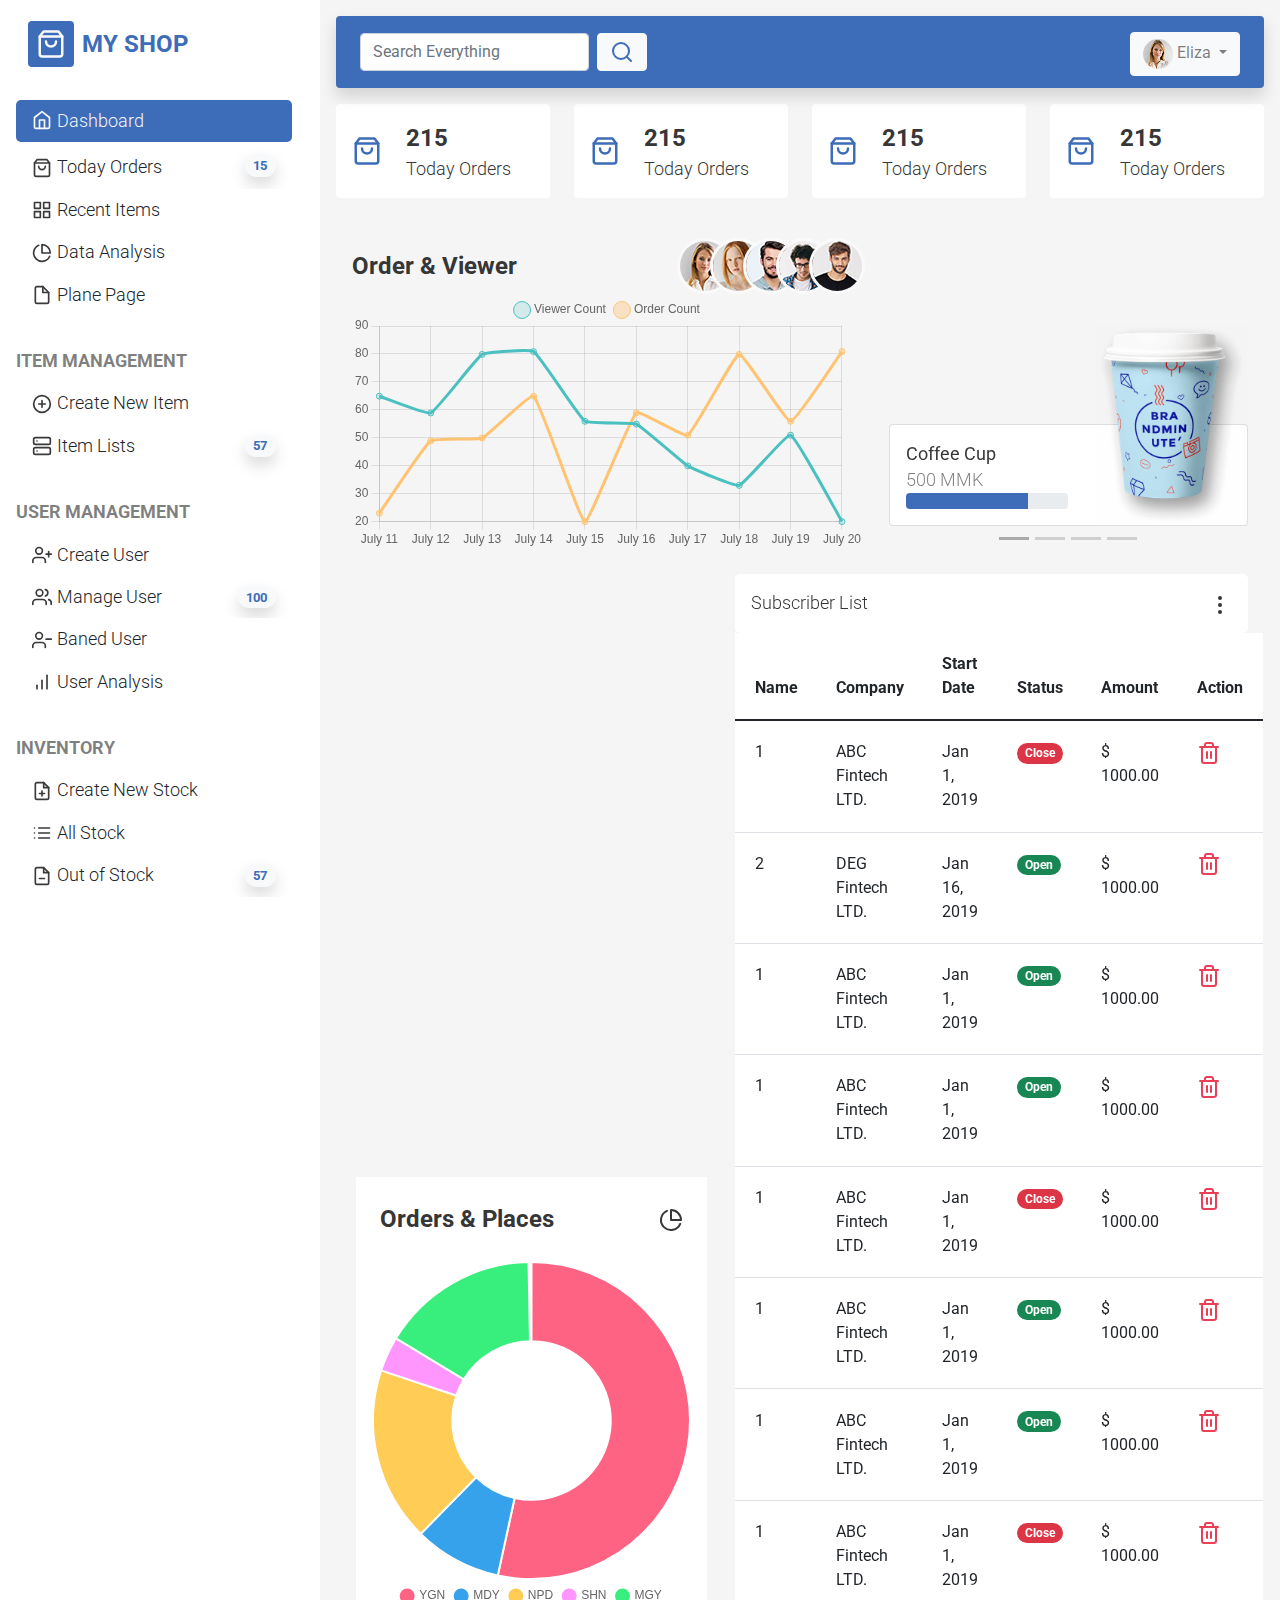
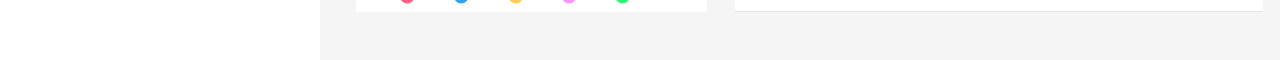
<file: index.html>
<!DOCTYPE html>
<html lang="en">
  <head>
    <meta charset="UTF-8" />
    <meta http-equiv="X-UA-Compatible" content="IE=edge" />
    <meta name="viewport" content="width=device-width, initial-scale=1.0" />
    <title>Admin Dashboard</title>
    <link rel="shortcut icon" href="#" type="image/x-icon" />
    <link
      rel="stylesheet"
      href="./assets/bootstrap-5.1.3-dist/css/bootstrap.css"
    />
    <link rel="stylesheet" href="./assets/datatable/DataTables-1.11.3/css/dataTables.bootstrap5.css">
    <link rel="stylesheet" href="./css/style.css" />
  </head>
  <body>
    <main class="container-fluid">
      <section class="row">
        <div class="col-xxl-2 col-xl-3 col-md-3 vh-100 sidebar  p-3">
          
          <div class="row mx-auto min-vh-100 flex-column">
            <div
              class="navbar-brand d-flex align-items-center"
            >
              <img
                src="./assets/svgs/shopping-bag.svg"
                class="nav-img bg-primary-blue p-2 rounded"
                alt=""
              />
              <span class="text-primary-blue fw-bold text-uppercase ms-2 fs-4"
                >My shop</span
              >
              <img
            src="./assets/svgs/x.svg"
            class="close-menu d-block d-md-none ms-auto"
            alt=""
          />
            </div>
            
            <div class="list-group my-4 navbar-fs">
              <a
                href="add_item.html"
                class="list-group-item active nav-active d-flex align-items-center my-1 list-group-item-action"
                aria-current="true"
              >
                <svg xmlns="http://www.w3.org/2000/svg" viewBox="0 0 24 24" fill="none" stroke="currentColor" stroke-width="2" stroke-linecap="round" stroke-linejoin="round" class="feather feather-home"><path d="M3 9l9-7 9 7v11a2 2 0 0 1-2 2H5a2 2 0 0 1-2-2z"></path><polyline points="9 22 9 12 15 12 15 22"></polyline></svg><span>Dashboard</span>
              </a>
              <a href="index.html" class="list-group-item d-flex justify-content-between align-items-start list-group-item-action">
                <span class="text-wrap">
                  <svg xmlns="http://www.w3.org/2000/svg" viewBox="0 0 24 24" fill="none" stroke-width="2" stroke-linecap="round" stroke-linejoin="round" class="feather feather-shopping-bag"><path d="M6 2L3 6v14a2 2 0 0 0 2 2h14a2 2 0 0 0 2-2V6l-3-4z"></path><line x1="3" y1="6" x2="21" y2="6"></line><path d="M16 10a4 4 0 0 1-8 0"></path></svg><span>Today Orders</span>
                </span>
                <span class="badge bg-light text-primary-blue shadow rounded-pill float-end">15</span>
              </a
              >
              <a href="index.html" class="list-group-item list-group-item-action"
                >
                <svg xmlns="http://www.w3.org/2000/svg" width="24" height="24" viewBox="0 0 24 24" fill="none" stroke="currentColor" stroke-width="2" stroke-linecap="round" stroke-linejoin="round" class="feather feather-grid"><rect x="3" y="3" width="7" height="7"></rect><rect x="14" y="3" width="7" height="7"></rect><rect x="14" y="14" width="7" height="7"></rect><rect x="3" y="14" width="7" height="7"></rect></svg><span>Recent Items</span></a
              >
              <a href="index.html" class="list-group-item list-group-item-action"
                ><svg xmlns="http://www.w3.org/2000/svg" width="24" height="24" viewBox="0 0 24 24" fill="none" stroke="currentColor" stroke-width="2" stroke-linecap="round" stroke-linejoin="round" class="feather feather-pie-chart"><path d="M21.21 15.89A10 10 0 1 1 8 2.83"></path><path d="M22 12A10 10 0 0 0 12 2v10z"></path></svg><span>Data Analysis</span></a
              >
              <a
                href="index.html"
                class="list-group-item list-group-item-action"
                tabindex="-1"
                aria-disabled="true"
                ><svg xmlns="http://www.w3.org/2000/svg" width="24" height="24" viewBox="0 0 24 24" fill="none" stroke="currentColor" stroke-width="2" stroke-linecap="round" stroke-linejoin="round" class="feather feather-file"><path d="M13 2H6a2 2 0 0 0-2 2v16a2 2 0 0 0 2 2h12a2 2 0 0 0 2-2V9z"></path><polyline points="13 2 13 9 20 9"></polyline></svg><span>Plane Page</span></a
              >
            </div>
            <div class="list-group navbar-fs mb-4">
              <a
                href="index.html"
                class="list-group-item px-0 fw-bold text-black-50 text-uppercase list-group-item-action"
                aria-current="true"
              >
                Item Management
              </a>
              <a href="add_item.html" class="list-group-item list-group-item-action"
                ><svg xmlns="http://www.w3.org/2000/svg" width="24" height="24" viewBox="0 0 24 24" fill="none" stroke="currentColor" stroke-width="2" stroke-linecap="round" stroke-linejoin="round" class="feather feather-plus-circle"><circle cx="12" cy="12" r="10"></circle><line x1="12" y1="8" x2="12" y2="16"></line><line x1="8" y1="12" x2="16" y2="12"></line></svg><span>Create New Item</span></a
              >
              <a href="item_list.html" class="list-group-item d-flex justify-content-between align-items-center list-group-item-action">
                <span><svg xmlns="http://www.w3.org/2000/svg" width="24" height="24" viewBox="0 0 24 24" fill="none" stroke="currentColor" stroke-width="2" stroke-linecap="round" stroke-linejoin="round" class="feather feather-server"><rect x="2" y="2" width="20" height="8" rx="2" ry="2"></rect><rect x="2" y="14" width="20" height="8" rx="2" ry="2"></rect><line x1="6" y1="6" x2="6.01" y2="6"></line><line x1="6" y1="18" x2="6.01" y2="18"></line></svg><span>Item Lists</span></span>
                <span class="badge bg-light shadow text-primary-blue rounded-pill">57</span></a
              >
            </div>
            <div class="list-group navbar-fs mb-4">
              <a
                href="#"
                class="list-group-item px-0 fw-bold text-black-50 text-uppercase list-group-item-action"
                aria-current="true"
              >
                User Management
              </a>
              <a href="item_list.html" class="list-group-item list-group-item-action"
                ><svg xmlns="http://www.w3.org/2000/svg" width="24" height="24" viewBox="0 0 24 24" fill="none" stroke="currentColor" stroke-width="2" stroke-linecap="round" stroke-linejoin="round" class="feather feather-user-plus"><path d="M16 21v-2a4 4 0 0 0-4-4H5a4 4 0 0 0-4 4v2"></path><circle cx="8.5" cy="7" r="4"></circle><line x1="20" y1="8" x2="20" y2="14"></line><line x1="23" y1="11" x2="17" y2="11"></line></svg><span>Create User</span></a
              >
              
              <a href="item_list.html" class="list-group-item d-flex justify-content-between align-items-center list-group-item-action"
                ><span><svg xmlns="http://www.w3.org/2000/svg" width="24" height="24" viewBox="0 0 24 24" fill="none" stroke="currentColor" stroke-width="2" stroke-linecap="round" stroke-linejoin="round" class="feather feather-users"><path d="M17 21v-2a4 4 0 0 0-4-4H5a4 4 0 0 0-4 4v2"></path><circle cx="9" cy="7" r="4"></circle><path d="M23 21v-2a4 4 0 0 0-3-3.87"></path><path d="M16 3.13a4 4 0 0 1 0 7.75"></path></svg><span>Manage User</span></span><span class="badge bg-light shadow text-primary-blue rounded-pill">100</span></a
              >
              <a href="item_list.html" class="list-group-item list-group-item-action"
                ><svg xmlns="http://www.w3.org/2000/svg" width="24" height="24" viewBox="0 0 24 24" fill="none" stroke="currentColor" stroke-width="2" stroke-linecap="round" stroke-linejoin="round" class="feather feather-user-minus"><path d="M16 21v-2a4 4 0 0 0-4-4H5a4 4 0 0 0-4 4v2"></path><circle cx="8.5" cy="7" r="4"></circle><line x1="23" y1="11" x2="17" y2="11"></line></svg><span>Baned User</span></a
              >
              <a href="item_list.html" class="list-group-item list-group-item-action"
                ><svg xmlns="http://www.w3.org/2000/svg" width="24" height="24" viewBox="0 0 24 24" fill="none" stroke="currentColor" stroke-width="2" stroke-linecap="round" stroke-linejoin="round" class="feather feather-bar-chart"><line x1="12" y1="20" x2="12" y2="10"></line><line x1="18" y1="20" x2="18" y2="4"></line><line x1="6" y1="20" x2="6" y2="16"></line></svg><span>User Analysis</span></a
              >
            </div>
            <div class="list-group navbar-fs mb-4">
              <a
                href="item_list.html"
                class="list-group-item px-0 fw-bold text-black-50 text-uppercase list-group-item-action"
                aria-current="true"
              >
                Inventory
              </a>
              <a href="#" class="list-group-item list-group-item-action"
                ><svg xmlns="http://www.w3.org/2000/svg" width="24" height="24" viewBox="0 0 24 24" fill="none" stroke="currentColor" stroke-width="2" stroke-linecap="round" stroke-linejoin="round" class="feather feather-file-plus"><path d="M14 2H6a2 2 0 0 0-2 2v16a2 2 0 0 0 2 2h12a2 2 0 0 0 2-2V8z"></path><polyline points="14 2 14 8 20 8"></polyline><line x1="12" y1="18" x2="12" y2="12"></line><line x1="9" y1="15" x2="15" y2="15"></line></svg><span>Create New Stock</span></a
              >
              <a href="item_list.html" class="list-group-item list-group-item-action"
                ><svg xmlns="http://www.w3.org/2000/svg" width="24" height="24" viewBox="0 0 24 24" fill="none" stroke="currentColor" stroke-width="2" stroke-linecap="round" stroke-linejoin="round" class="feather feather-list"><line x1="8" y1="6" x2="21" y2="6"></line><line x1="8" y1="12" x2="21" y2="12"></line><line x1="8" y1="18" x2="21" y2="18"></line><line x1="3" y1="6" x2="3.01" y2="6"></line><line x1="3" y1="12" x2="3.01" y2="12"></line><line x1="3" y1="18" x2="3.01" y2="18"></line></svg><span>All Stock</span></a
              >
              <a href="item_list.html" class="list-group-item d-flex justify-content-between align-items-center list-group-item-action"
                ><span><svg xmlns="http://www.w3.org/2000/svg" width="24" height="24" viewBox="0 0 24 24" fill="none" stroke="currentColor" stroke-width="2" stroke-linecap="round" stroke-linejoin="round" class="feather feather-file-minus"><path d="M14 2H6a2 2 0 0 0-2 2v16a2 2 0 0 0 2 2h12a2 2 0 0 0 2-2V8z"></path><polyline points="14 2 14 8 20 8"></polyline><line x1="9" y1="15" x2="15" y2="15"></line></svg><span>Out of Stock</span></span><span class="badge bg-light shadow text-primary-blue rounded-pill">57</span></a
              >
              
              <a href="item_list.html" class="list-group-item list-group-item-action"
                ><svg xmlns="http://www.w3.org/2000/svg" width="24" height="24" viewBox="0 0 24 24" fill="none" stroke="currentColor" stroke-width="2" stroke-linecap="round" stroke-linejoin="round" class="feather feather-bar-chart-2"><line x1="18" y1="20" x2="18" y2="10"></line><line x1="12" y1="20" x2="12" y2="4"></line><line x1="6" y1="20" x2="6" y2="14"></line></svg><span>Stock Analysis</span></a
              >
            </div>
            <div class="list-group navbar-fs mb-4">
              <a
                href="item_list.html"
                class="list-group-item px-0 fw-bold text-black-50 text-uppercase list-group-item-action"
                aria-current="true"
              >
                Your Profile
              </a>
              
              <a href="item_list.html" class="list-group-item list-group-item-action"
                ><svg xmlns="http://www.w3.org/2000/svg" width="24" height="24" viewBox="0 0 24 24" fill="none" stroke="currentColor" stroke-width="2" stroke-linecap="round" stroke-linejoin="round" class="feather feather-lock"><rect x="3" y="11" width="18" height="11" rx="2" ry="2"></rect><path d="M7 11V7a5 5 0 0 1 10 0v4"></path></svg><span>Change Password</span></a
              >
              <a href="item_list.html" class="list-group-item list-group-item-action"
                ><svg xmlns="http://www.w3.org/2000/svg" width="24" height="24" viewBox="0 0 24 24" fill="none" stroke="currentColor" stroke-width="2" stroke-linecap="round" stroke-linejoin="round" class="feather feather-user-check"><path d="M16 21v-2a4 4 0 0 0-4-4H5a4 4 0 0 0-4 4v2"></path><circle cx="8.5" cy="7" r="4"></circle><polyline points="17 11 19 13 23 9"></polyline></svg><span>Edit Profile</span></a
              >
            </div>
            
          </div>
        </div>

        <div
          class="col-12 col-xxl-10 col-xl-9 col-md-9 col-sm-12 min-vh-100 bg-primary content p-3"
        >
          <!-- Navbar -->
          <nav class="navbar navbar-expand-lg  navbar-dark rounded shadow">
            <div class="container-fluid py-1">
              <img
                src="./assets/svgs/menu.svg"
                class="hamburger-menu d-block d-md-none"
                alt=""
              />
              <form class="d-md-flex d-none">
                <input
                  class="form-control me-2"
                  type="search"
                  placeholder="Search Everything"
                  aria-label="Search"
                />
                <button class="btn btn-light text-black-50" type="submit">
                  <img src="./assets/svgs/search.svg" alt="" />
                </button>
              </form>
              <div class="dropdown ms-auto mt-1">
                <button
                  class="btn btn-light text-black-50 dropdown-toggle"
                  type="button"
                  id="dropdownMenuButton1"
                  data-bs-toggle="dropdown"
                  aria-expanded="false"
                >
                  <img
                    src="./assets/images/avatar1.jpg"
                    class="rounded-circle dropdown-image"
                    alt=""
                  />
                  Eliza
                </button>
                <ul
                  class="dropdown-menu text-black-50"
                  aria-labelledby="dropdownMenuButton1"
                >
                  <li><a class="dropdown-item" href="#">Action</a></li>
                  <li><a class="dropdown-item" href="#">Another action</a></li>
                  <li class="dropdown-divider"></li>
                  <li>
                    <a class="dropdown-item" href="#">Logout</a>
                  </li>
                </ul>
              </div>
            </div>
          </nav>
          <section class="total-count-card-section row mt-3">

            <div class="col-xl-3 col-md-6 col-sm-12 mb-4">
                <div class="order navbar-fs bg-white p-3 rounded d-flex       align-items-center">
                <svg xmlns="http://www.w3.org/2000/svg" width="30" height="30" viewBox="0 0 24 24" fill="none" stroke="#fafafa" stroke-width="2" stroke-linecap="round" stroke-linejoin="round" class="feather feather-shopping-bag"><path d="M6 2L3 6v14a2 2 0 0 0 2 2h14a2 2 0 0 0 2-2V6l-3-4z"></path><line x1="3" y1="6" x2="21" y2="6"></line><path d="M16 10a4 4 0 0 1-8 0"></path></svg>
                <span class="ms-4 count-content d-flex flex-column">
                <span class="fw-bold fs-4">215</span>
                <span class="">Today Orders</span>
                </span>
                </div>
            </div>

            <div class="col-xl-3 col-md-6 col-sm-12 mb-4">
                <div class="order navbar-fs bg-white p-3 rounded d-flex       align-items-center">
                <svg xmlns="http://www.w3.org/2000/svg" width="30" height="30" viewBox="0 0 24 24" fill="none" stroke="#fafafa" stroke-width="2" stroke-linecap="round" stroke-linejoin="round" class="feather feather-shopping-bag"><path d="M6 2L3 6v14a2 2 0 0 0 2 2h14a2 2 0 0 0 2-2V6l-3-4z"></path><line x1="3" y1="6" x2="21" y2="6"></line><path d="M16 10a4 4 0 0 1-8 0"></path></svg>
                <span class="ms-4 count-content d-flex flex-column">
                <span class="fw-bold fs-4">215</span>
                <span class="">Today Orders</span>
                </span>
                </div>
            </div>

            <div class="col-xl-3 col-md-6 col-sm-12 mb-4">
                <div class="order navbar-fs p-3 bg-white rounded d-flex       align-items-center">
                <svg xmlns="http://www.w3.org/2000/svg" width="30" height="30" viewBox="0 0 24 24" fill="none" stroke="#fafafa" stroke-width="2" stroke-linecap="round" stroke-linejoin="round" class="feather feather-shopping-bag"><path d="M6 2L3 6v14a2 2 0 0 0 2 2h14a2 2 0 0 0 2-2V6l-3-4z"></path><line x1="3" y1="6" x2="21" y2="6"></line><path d="M16 10a4 4 0 0 1-8 0"></path></svg>
                <span class="ms-4 count-content d-flex flex-column">
                <span class="fw-bold fs-4">215</span>
                <span class="">Today Orders</span>
                </span>
                </div>
            </div>

            <div class="col-xl-3 col-md-6 col-sm-12 mb-4">
                <div class="order navbar-fs p-3 bg-white rounded d-flex       align-items-center">
                <svg xmlns="http://www.w3.org/2000/svg" width="30" height="30" viewBox="0 0 24 24" fill="none" stroke="#fafafa" stroke-width="2" stroke-linecap="round" stroke-linejoin="round" class="feather feather-shopping-bag"><path d="M6 2L3 6v14a2 2 0 0 0 2 2h14a2 2 0 0 0 2-2V6l-3-4z"></path><line x1="3" y1="6" x2="21" y2="6"></line><path d="M16 10a4 4 0 0 1-8 0"></path></svg>
                <span class="ms-4 count-content d-flex flex-column">
                <span class="fw-bold fs-4">215</span>
                <span class="">Today Orders</span>
                </span>
                </div>
            </div>

            
          </section>
          <div class="row p-sm-3 p-0">
              <div class="col-xl-7 col-md-12 col-12">
                <div class="chartOne-header d-flex justify-content-between align-items-center">
                  <span class="navbar-fs fw-bold fs-4">Order & Viewer</span>
                  <span>
                    <img src="./assets/images/avatar1.jpg" class="rounded-circle" alt="">
                    <img src="./assets/images/avatar2.jpg" class="rounded-circle" alt="">
                    <img src="./assets/images/avatar3.jpg" class="rounded-circle" alt="">
                    <img src="./assets/images/avatar4.jpg" class="rounded-circle" alt="">
                    <img src="./assets/images/avatar5.jpg" class="rounded-circle" alt="">
                  </span>
                </div>
                <canvas id="myChart1"></canvas>
              </div>
              <div class="col-xl-5 col-md-6 col-12 align-self-end overflow-visible">
                <div id="carouselExampleIndicators" class="carousel slide overflow-visible" data-bs-ride="carousel">
                  <div class="carousel-indicators mb-0">
                    <button type="button" data-bs-target="#carouselExampleIndicators" data-bs-slide-to="0" class="active" aria-current="true" aria-label="Slide 1"></button>
                    <button type="button" data-bs-target="#carouselExampleIndicators" data-bs-slide-to="1" aria-label="Slide 2"></button>
                    <button type="button" data-bs-target="#carouselExampleIndicators" data-bs-slide-to="2" aria-label="Slide 3"></button>
                    <button type="button" data-bs-target="#carouselExampleIndicators" data-bs-slide-to="3" aria-label="Slide 4"></button>
                  </div>
                  <div class="carousel-inner">
                    <div class="carousel-item py-3 mb-2 active ">
                      <div class="card price-card position-relative">
                        <div class="card-body navbar-fs  ">
                          <div class="d-flex flex-column w-50">
                            <span class="fw-normal">Coffee Cup</span>
                            <span class="text-black-50">500 MMK</span>
                            <span class="progress">
                              <span class="progress-bar w-75 bg-primary-blue"></span>
                            </span>
                          </div>
                          <img src="./assets/images/item1.png" class=" position-absolute bottom-0 end-0" alt="">
                        </div>
                      </div>
                    </div>
                    <div class="carousel-item py-3 mb-2  ">
                      <div class="card price-card position-relative">
                        <div class="card-body navbar-fs  ">
                          <div class="d-flex flex-column w-50">
                            <span class="fw-normal">Stick</span>
                            <span class="text-black-50">1500 MMK</span>
                            <span class="progress">
                              <span class="progress-bar w-50 bg-primary-blue"></span>
                            </span>
                          </div>
                          <img src="./assets/images/item2.png" class=" position-absolute bottom-0 end-0" alt="">
                        </div>
                      </div>
                    </div>
                    <div class="carousel-item py-3 mb-2  ">
                      <div class="card price-card position-relative">
                        <div class="card-body navbar-fs  ">
                          <div class="d-flex flex-column w-50">
                            <span class="fw-normal">Book</span>
                            <span class="text-black-50">550 MMK</span>
                            <span class="progress">
                              <span class="progress-bar w-100 bg-primary-blue"></span>
                            </span>
                          </div>
                          <img src="./assets/images/item3.png" class=" position-absolute bottom-0 end-0" alt="">
                        </div>
                      </div>
                    </div>
                    <div class="carousel-item py-3 mb-2  ">
                      <div class="card price-card position-relative">
                        <div class="card-body navbar-fs  ">
                          <div class="d-flex flex-column w-50">
                            <span class="fw-normal">Name Card</span>
                            <span class="text-black-50">500 MMK</span>
                            <span class="progress">
                              <span class="progress-bar w-50 bg-primary-blue"></span>
                            </span>
                          </div>
                          <img src="./assets/images/item4.png" class=" position-absolute bottom-0 end-0" alt="">
                        </div>
                      </div>
                    </div>
                  </div>
                  
                </div>

              </div>
            
              <div class="col-xl-5 col-md-6 col-12 p-3 mt-4  rounded-3 justify-content-end d-flex flex-column navbar-fs">
                <div class="order-content d-flex p-4 bg-white justify-content-between align-items-center">
                  <span class="fs-4 fw-bold">Orders & Places</span>
                  <span class=""><svg xmlns="http://www.w3.org/2000/svg" width="24" height="24" viewBox="0 0 24 24" fill="none" stroke="currentColor" stroke-width="2" stroke-linecap="round" stroke-linejoin="round" class="feather feather-pie-chart"><path d="M21.21 15.89A10 10 0 1 1 8 2.83"></path><path d="M22 12A10 10 0 0 0 12 2v10z"></path></svg></span>
                </div>
                <canvas id="myChart2" class="bg-white" style="max-height: 500px;"></canvas>
              </div>
              <div class="col-xl-7 col-md-12 col-12 mt-4 fs-6 ">
                <div class="p-3 d-flex bg-white rounded-3 justify-content-between navbar-fs">
                  <span>Subscriber List</span>
                  <span><svg xmlns="http://www.w3.org/2000/svg" width="24" height="24" viewBox="0 0 24 24" fill="none" stroke="currentColor" stroke-width="2" stroke-linecap="round" stroke-linejoin="round" class="feather feather-more-vertical"><circle cx="12" cy="12" r="1"></circle><circle cx="12" cy="5" r="1"></circle><circle cx="12" cy="19" r="1"></circle></svg></span>
                </div>
                <div class="table-responsive-sm">
                  <table class="table table-responsive-sm dashboardTable bg-white table-hover table-border">
                  <thead>
                    <tr>
                      <th scope="col">Name</th>
                      <th scope="col">Company</th>
                      <th scope="col">Start Date</th>
                      <th scope="col">Status</th>
                      <th scope="col">Amount</th>
                      <th scope="col">Action</th>
                    </tr>
                  </thead>
                  <tbody>
                    <tr>
                      <td scope="row">1</td>
                      <td>ABC Fintech LTD.</td>
                      <td>Jan 1, 2019</td>
                      <td><span class="badge bg-danger px-2 rounded-pill">Close</span></td>
                      <td>$ 1000.00</td>
                      <td><svg xmlns="http://www.w3.org/2000/svg" width="24" height="24" viewBox="0 0 24 24" fill="none" stroke="#E94057" stroke-width="2" stroke-linecap="round" stroke-linejoin="round" class="feather feather-trash-2"><polyline points="3 6 5 6 21 6"></polyline><path d="M19 6v14a2 2 0 0 1-2 2H7a2 2 0 0 1-2-2V6m3 0V4a2 2 0 0 1 2-2h4a2 2 0 0 1 2 2v2"></path><line x1="10" y1="11" x2="10" y2="17"></line><line x1="14" y1="11" x2="14" y2="17"></line></svg></td>
                    </tr>
                    <tr>
                      <td scope="row">2</td>
                      <td>DEG Fintech LTD.</td>
                      <td>Jan 16, 2019</td>
                      <td><span class="badge bg-success px-2 rounded-pill">Open</span></td>
                      <td>$ 1000.00</td>
                      <td><svg xmlns="http://www.w3.org/2000/svg" width="24" height="24" viewBox="0 0 24 24" fill="none" stroke="#E94057" stroke-width="2" stroke-linecap="round" stroke-linejoin="round" class="feather feather-trash-2"><polyline points="3 6 5 6 21 6"></polyline><path d="M19 6v14a2 2 0 0 1-2 2H7a2 2 0 0 1-2-2V6m3 0V4a2 2 0 0 1 2-2h4a2 2 0 0 1 2 2v2"></path><line x1="10" y1="11" x2="10" y2="17"></line><line x1="14" y1="11" x2="14" y2="17"></line></svg></td>
                    </tr>
                    <tr>
                      <td scope="row">1</td>
                      <td>ABC Fintech LTD.</td>
                      <td>Jan 1, 2019</td>
                      <td><span class="badge bg-success px-2 rounded-pill">Open</span></td>
                      <td>$ 1000.00</td>
                      <td><svg xmlns="http://www.w3.org/2000/svg" width="24" height="24" viewBox="0 0 24 24" fill="none" stroke="#E94057" stroke-width="2" stroke-linecap="round" stroke-linejoin="round" class="feather feather-trash-2"><polyline points="3 6 5 6 21 6"></polyline><path d="M19 6v14a2 2 0 0 1-2 2H7a2 2 0 0 1-2-2V6m3 0V4a2 2 0 0 1 2-2h4a2 2 0 0 1 2 2v2"></path><line x1="10" y1="11" x2="10" y2="17"></line><line x1="14" y1="11" x2="14" y2="17"></line></svg></td>
                    </tr>
                    <tr>
                      <td scope="row">1</td>
                      <td>ABC Fintech LTD.</td>
                      <td>Jan 1, 2019</td>
                      <td><span class="badge bg-success px-2 rounded-pill">Open</span></td>
                      <td>$ 1000.00</td>
                      <td><svg xmlns="http://www.w3.org/2000/svg" width="24" height="24" viewBox="0 0 24 24" fill="none" stroke="#E94057" stroke-width="2" stroke-linecap="round" stroke-linejoin="round" class="feather feather-trash-2"><polyline points="3 6 5 6 21 6"></polyline><path d="M19 6v14a2 2 0 0 1-2 2H7a2 2 0 0 1-2-2V6m3 0V4a2 2 0 0 1 2-2h4a2 2 0 0 1 2 2v2"></path><line x1="10" y1="11" x2="10" y2="17"></line><line x1="14" y1="11" x2="14" y2="17"></line></svg></td>
                    </tr>
                    <tr>
                      <td scope="row">1</td>
                      <td>ABC Fintech LTD.</td>
                      <td>Jan 1, 2019</td>
                      <td><span class="badge bg-danger px-2 rounded-pill">Close</span></td>
                      <td>$ 1000.00</td>
                      <td><svg xmlns="http://www.w3.org/2000/svg" width="24" height="24" viewBox="0 0 24 24" fill="none" stroke="#E94057" stroke-width="2" stroke-linecap="round" stroke-linejoin="round" class="feather feather-trash-2"><polyline points="3 6 5 6 21 6"></polyline><path d="M19 6v14a2 2 0 0 1-2 2H7a2 2 0 0 1-2-2V6m3 0V4a2 2 0 0 1 2-2h4a2 2 0 0 1 2 2v2"></path><line x1="10" y1="11" x2="10" y2="17"></line><line x1="14" y1="11" x2="14" y2="17"></line></svg></td>
                    </tr>
                    <tr>
                      <td scope="row">1</td>
                      <td>ABC Fintech LTD.</td>
                      <td>Jan 1, 2019</td>
                      <td><span class="badge bg-success px-2 rounded-pill">Open</span></td>
                      <td>$ 1000.00</td>
                      <td><svg xmlns="http://www.w3.org/2000/svg" width="24" height="24" viewBox="0 0 24 24" fill="none" stroke="#E94057" stroke-width="2" stroke-linecap="round" stroke-linejoin="round" class="feather feather-trash-2"><polyline points="3 6 5 6 21 6"></polyline><path d="M19 6v14a2 2 0 0 1-2 2H7a2 2 0 0 1-2-2V6m3 0V4a2 2 0 0 1 2-2h4a2 2 0 0 1 2 2v2"></path><line x1="10" y1="11" x2="10" y2="17"></line><line x1="14" y1="11" x2="14" y2="17"></line></svg></td>
                    </tr>
                    <tr>
                      <td scope="row">1</td>
                      <td>ABC Fintech LTD.</td>
                      <td>Jan 1, 2019</td>
                      <td><span class="badge bg-success px-2 rounded-pill">Open</span></td>
                      <td>$ 1000.00</td>
                      <td><svg xmlns="http://www.w3.org/2000/svg" width="24" height="24" viewBox="0 0 24 24" fill="none" stroke="#E94057" stroke-width="2" stroke-linecap="round" stroke-linejoin="round" class="feather feather-trash-2"><polyline points="3 6 5 6 21 6"></polyline><path d="M19 6v14a2 2 0 0 1-2 2H7a2 2 0 0 1-2-2V6m3 0V4a2 2 0 0 1 2-2h4a2 2 0 0 1 2 2v2"></path><line x1="10" y1="11" x2="10" y2="17"></line><line x1="14" y1="11" x2="14" y2="17"></line></svg></td>
                    </tr>
                    <tr>
                      <td scope="row">1</td>
                      <td>ABC Fintech LTD.</td>
                      <td>Jan 1, 2019</td>
                      <td><span class="badge bg-danger px-2 rounded-pill">Close</span></td>
                      <td>$ 1000.00</td>
                      <td><svg xmlns="http://www.w3.org/2000/svg" width="24" height="24" viewBox="0 0 24 24" fill="none" stroke="#E94057" stroke-width="2" stroke-linecap="round" stroke-linejoin="round" class="feather feather-trash-2"><polyline points="3 6 5 6 21 6"></polyline><path d="M19 6v14a2 2 0 0 1-2 2H7a2 2 0 0 1-2-2V6m3 0V4a2 2 0 0 1 2-2h4a2 2 0 0 1 2 2v2"></path><line x1="10" y1="11" x2="10" y2="17"></line><line x1="14" y1="11" x2="14" y2="17"></line></svg></td>
                    </tr>
                  </tbody>
                </table>
                </div>
              </div>
            </div>
        </div>

        

      </section>
    </main>

    <script src="./assets/bootstrap-5.1.3-dist/js/bootstrap.bundle.js"></script>
    <script src="./assets/chartjs/chart.min.js"></script>
    <script src="./js/jquery.js"></script>
    <script src="./assets/datatable/DataTables-1.11.3/js/jquery.dataTables.min.js"></script>
    <script src="./assets/datatable/DataTables-1.11.3/js/dataTables.bootstrap5.min.js"></script>
    <script src="./js/app.js"></script>
  </body>
</html>
</file>
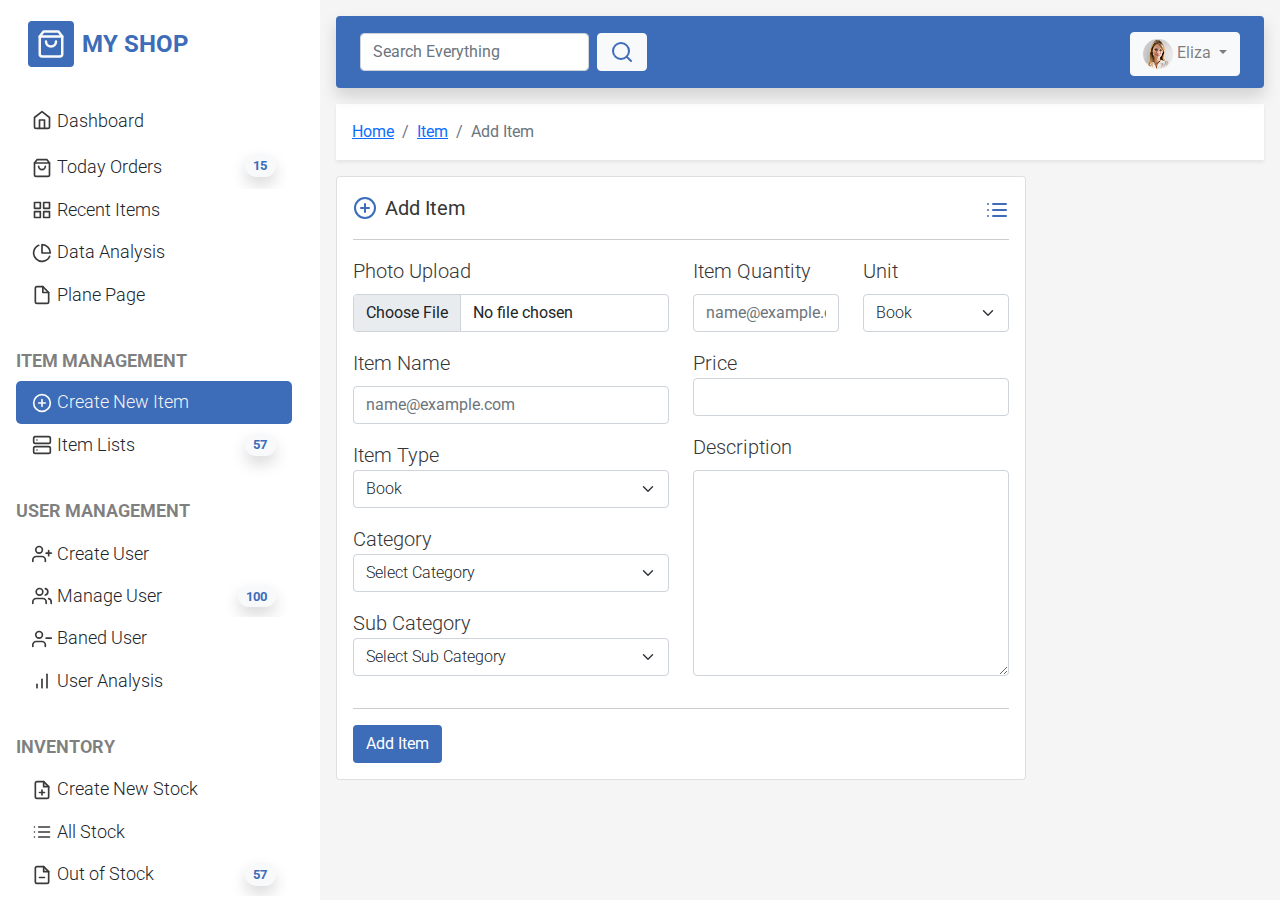
<file: add_item.html>
<!DOCTYPE html>
<html lang="en">
  <head>
    <meta charset="UTF-8" />
    <meta http-equiv="X-UA-Compatible" content="IE=edge" />
    <meta name="viewport" content="width=device-width, initial-scale=1.0" />
    <title>Add Items</title>
    <link rel="shortcut icon" href="#" type="image/x-icon" />
    <link
      rel="stylesheet"
      href="./assets/bootstrap-5.1.3-dist/css/bootstrap.css"
    />
    <link rel="stylesheet" href="./css/style.css" />
  </head>
  <body>
    <main class="container-fluid">
      <section class="row">
        <div class="col-xxl-2 col-xl-3 col-md-3 vh-100 sidebar  p-3">
          
          <div class="row mx-auto min-vh-100 flex-column">
            <div
              class="navbar-brand d-flex align-items-center"
            >
              <img
                src="./assets/svgs/shopping-bag.svg"
                class="nav-img bg-primary-blue p-2 rounded"
                alt=""
              />
              <span class="text-primary-blue fw-bold text-uppercase ms-2 fs-4"
                >My shop</span
              >
              <img
            src="./assets/svgs/x.svg"
            class="close-menu d-block d-md-none ms-auto"
            alt=""
          />
            </div>
            
            <div class="list-group my-4 navbar-fs">
              <a
                href="index.html"
                class="list-group-item  d-flex align-items-center my-1 list-group-item-action"
                aria-current="true"
              >
                <svg xmlns="http://www.w3.org/2000/svg" viewBox="0 0 24 24" fill="none" stroke="currentColor" stroke-width="2" stroke-linecap="round" stroke-linejoin="round" class="feather feather-home"><path d="M3 9l9-7 9 7v11a2 2 0 0 1-2 2H5a2 2 0 0 1-2-2z"></path><polyline points="9 22 9 12 15 12 15 22"></polyline></svg><span>Dashboard</span>
              </a>
              <a href="index.html" class="list-group-item d-flex justify-content-between align-items-start list-group-item-action">
                <span class="text-wrap">
                  <svg xmlns="http://www.w3.org/2000/svg" viewBox="0 0 24 24" fill="none" stroke-width="2" stroke-linecap="round" stroke-linejoin="round" class="feather feather-shopping-bag"><path d="M6 2L3 6v14a2 2 0 0 0 2 2h14a2 2 0 0 0 2-2V6l-3-4z"></path><line x1="3" y1="6" x2="21" y2="6"></line><path d="M16 10a4 4 0 0 1-8 0"></path></svg><span>Today Orders</span>
                </span>
                <span class="badge bg-light text-primary-blue shadow rounded-pill float-end">15</span>
              </a
              >
              <a href="index.html" class="list-group-item list-group-item-action"
                >
                <svg xmlns="http://www.w3.org/2000/svg" width="24" height="24" viewBox="0 0 24 24" fill="none" stroke="currentColor" stroke-width="2" stroke-linecap="round" stroke-linejoin="round" class="feather feather-grid"><rect x="3" y="3" width="7" height="7"></rect><rect x="14" y="3" width="7" height="7"></rect><rect x="14" y="14" width="7" height="7"></rect><rect x="3" y="14" width="7" height="7"></rect></svg><span>Recent Items</span></a
              >
              <a href="index.html" class="list-group-item list-group-item-action"
                ><svg xmlns="http://www.w3.org/2000/svg" width="24" height="24" viewBox="0 0 24 24" fill="none" stroke="currentColor" stroke-width="2" stroke-linecap="round" stroke-linejoin="round" class="feather feather-pie-chart"><path d="M21.21 15.89A10 10 0 1 1 8 2.83"></path><path d="M22 12A10 10 0 0 0 12 2v10z"></path></svg><span>Data Analysis</span></a
              >
              <a
                href="index.html"
                class="list-group-item list-group-item-action"
                tabindex="-1"
                aria-disabled="true"
                ><svg xmlns="http://www.w3.org/2000/svg" width="24" height="24" viewBox="0 0 24 24" fill="none" stroke="currentColor" stroke-width="2" stroke-linecap="round" stroke-linejoin="round" class="feather feather-file"><path d="M13 2H6a2 2 0 0 0-2 2v16a2 2 0 0 0 2 2h12a2 2 0 0 0 2-2V9z"></path><polyline points="13 2 13 9 20 9"></polyline></svg><span>Plane Page</span></a
              >
            </div>
            <div class="list-group navbar-fs mb-4">
              <a
                href="#"
                class="list-group-item px-0 fw-bold text-black-50 text-uppercase list-group-item-action"
                aria-current="true"
              >
                Item Management
              </a>
              <a href="#" class="list-group-item active nav-active list-group-item-action"
                ><svg xmlns="http://www.w3.org/2000/svg" width="24" height="24" viewBox="0 0 24 24" fill="none" stroke="currentColor" stroke-width="2" stroke-linecap="round" stroke-linejoin="round" class="feather feather-plus-circle"><circle cx="12" cy="12" r="10"></circle><line x1="12" y1="8" x2="12" y2="16"></line><line x1="8" y1="12" x2="16" y2="12"></line></svg><span>Create New Item</span></a
              >
              <a href="item_list.html" class="list-group-item d-flex justify-content-between align-items-center list-group-item-action">
                <span><svg xmlns="http://www.w3.org/2000/svg" width="24" height="24" viewBox="0 0 24 24" fill="none" stroke="currentColor" stroke-width="2" stroke-linecap="round" stroke-linejoin="round" class="feather feather-server"><rect x="2" y="2" width="20" height="8" rx="2" ry="2"></rect><rect x="2" y="14" width="20" height="8" rx="2" ry="2"></rect><line x1="6" y1="6" x2="6.01" y2="6"></line><line x1="6" y1="18" x2="6.01" y2="18"></line></svg><span>Item Lists</span></span>
                <span class="badge bg-light shadow text-primary-blue rounded-pill">57</span></a
              >
            </div>
            <div class="list-group navbar-fs mb-4">
              <a
                href="item_list.html"
                class="list-group-item px-0 fw-bold text-black-50 text-uppercase list-group-item-action"
                aria-current="true"
              >
                User Management
              </a>
              <a href="item_list.html" class="list-group-item list-group-item-action"
                ><svg xmlns="http://www.w3.org/2000/svg" width="24" height="24" viewBox="0 0 24 24" fill="none" stroke="currentColor" stroke-width="2" stroke-linecap="round" stroke-linejoin="round" class="feather feather-user-plus"><path d="M16 21v-2a4 4 0 0 0-4-4H5a4 4 0 0 0-4 4v2"></path><circle cx="8.5" cy="7" r="4"></circle><line x1="20" y1="8" x2="20" y2="14"></line><line x1="23" y1="11" x2="17" y2="11"></line></svg><span>Create User</span></a
              >
              
              <a href="item_list.html" class="list-group-item d-flex justify-content-between align-items-center list-group-item-action"
                ><span><svg xmlns="http://www.w3.org/2000/svg" width="24" height="24" viewBox="0 0 24 24" fill="none" stroke="currentColor" stroke-width="2" stroke-linecap="round" stroke-linejoin="round" class="feather feather-users"><path d="M17 21v-2a4 4 0 0 0-4-4H5a4 4 0 0 0-4 4v2"></path><circle cx="9" cy="7" r="4"></circle><path d="M23 21v-2a4 4 0 0 0-3-3.87"></path><path d="M16 3.13a4 4 0 0 1 0 7.75"></path></svg><span>Manage User</span></span><span class="badge bg-light shadow text-primary-blue rounded-pill">100</span></a
              >
              <a href="item_list.html" class="list-group-item list-group-item-action"
                ><svg xmlns="http://www.w3.org/2000/svg" width="24" height="24" viewBox="0 0 24 24" fill="none" stroke="currentColor" stroke-width="2" stroke-linecap="round" stroke-linejoin="round" class="feather feather-user-minus"><path d="M16 21v-2a4 4 0 0 0-4-4H5a4 4 0 0 0-4 4v2"></path><circle cx="8.5" cy="7" r="4"></circle><line x1="23" y1="11" x2="17" y2="11"></line></svg><span>Baned User</span></a
              >
              <a href="item_list.html" class="list-group-item list-group-item-action"
                ><svg xmlns="http://www.w3.org/2000/svg" width="24" height="24" viewBox="0 0 24 24" fill="none" stroke="currentColor" stroke-width="2" stroke-linecap="round" stroke-linejoin="round" class="feather feather-bar-chart"><line x1="12" y1="20" x2="12" y2="10"></line><line x1="18" y1="20" x2="18" y2="4"></line><line x1="6" y1="20" x2="6" y2="16"></line></svg><span>User Analysis</span></a
              >
            </div>
            <div class="list-group navbar-fs mb-4">
              <a
                href="item_list.html"
                class="list-group-item px-0 fw-bold text-black-50 text-uppercase list-group-item-action"
                aria-current="true"
              >
                Inventory
              </a>
              <a href="item_list.html" class="list-group-item list-group-item-action"
                ><svg xmlns="http://www.w3.org/2000/svg" width="24" height="24" viewBox="0 0 24 24" fill="none" stroke="currentColor" stroke-width="2" stroke-linecap="round" stroke-linejoin="round" class="feather feather-file-plus"><path d="M14 2H6a2 2 0 0 0-2 2v16a2 2 0 0 0 2 2h12a2 2 0 0 0 2-2V8z"></path><polyline points="14 2 14 8 20 8"></polyline><line x1="12" y1="18" x2="12" y2="12"></line><line x1="9" y1="15" x2="15" y2="15"></line></svg><span>Create New Stock</span></a
              >
              <a href="item_list.html" class="list-group-item list-group-item-action"
                ><svg xmlns="http://www.w3.org/2000/svg" width="24" height="24" viewBox="0 0 24 24" fill="none" stroke="currentColor" stroke-width="2" stroke-linecap="round" stroke-linejoin="round" class="feather feather-list"><line x1="8" y1="6" x2="21" y2="6"></line><line x1="8" y1="12" x2="21" y2="12"></line><line x1="8" y1="18" x2="21" y2="18"></line><line x1="3" y1="6" x2="3.01" y2="6"></line><line x1="3" y1="12" x2="3.01" y2="12"></line><line x1="3" y1="18" x2="3.01" y2="18"></line></svg><span>All Stock</span></a
              >
              <a href="item_list.html" class="list-group-item d-flex justify-content-between align-items-center list-group-item-action"
                ><span><svg xmlns="http://www.w3.org/2000/svg" width="24" height="24" viewBox="0 0 24 24" fill="none" stroke="currentColor" stroke-width="2" stroke-linecap="round" stroke-linejoin="round" class="feather feather-file-minus"><path d="M14 2H6a2 2 0 0 0-2 2v16a2 2 0 0 0 2 2h12a2 2 0 0 0 2-2V8z"></path><polyline points="14 2 14 8 20 8"></polyline><line x1="9" y1="15" x2="15" y2="15"></line></svg><span>Out of Stock</span></span><span class="badge bg-light shadow text-primary-blue rounded-pill">57</span></a
              >
              
              <a href="item_list.html" class="list-group-item list-group-item-action"
                ><svg xmlns="http://www.w3.org/2000/svg" width="24" height="24" viewBox="0 0 24 24" fill="none" stroke="currentColor" stroke-width="2" stroke-linecap="round" stroke-linejoin="round" class="feather feather-bar-chart-2"><line x1="18" y1="20" x2="18" y2="10"></line><line x1="12" y1="20" x2="12" y2="4"></line><line x1="6" y1="20" x2="6" y2="14"></line></svg><span>Stock Analysis</span></a
              >
            </div>
            <div class="list-group navbar-fs mb-4">
              <a
                href="item_list.html"
                class="list-group-item px-0 fw-bold text-black-50 text-uppercase list-group-item-action"
                aria-current="true"
              >
                Your Profile
              </a>
              
              <a href="item_list.html" class="list-group-item list-group-item-action"
                ><svg xmlns="http://www.w3.org/2000/svg" width="24" height="24" viewBox="0 0 24 24" fill="none" stroke="currentColor" stroke-width="2" stroke-linecap="round" stroke-linejoin="round" class="feather feather-lock"><rect x="3" y="11" width="18" height="11" rx="2" ry="2"></rect><path d="M7 11V7a5 5 0 0 1 10 0v4"></path></svg><span>Change Password</span></a
              >
              <a href="item_list.html" class="list-group-item list-group-item-action"
                ><svg xmlns="http://www.w3.org/2000/svg" width="24" height="24" viewBox="0 0 24 24" fill="none" stroke="currentColor" stroke-width="2" stroke-linecap="round" stroke-linejoin="round" class="feather feather-user-check"><path d="M16 21v-2a4 4 0 0 0-4-4H5a4 4 0 0 0-4 4v2"></path><circle cx="8.5" cy="7" r="4"></circle><polyline points="17 11 19 13 23 9"></polyline></svg><span>Edit Profile</span></a
              >
            </div>
            
          </div>
        </div>

        <div class="col-12 col-xxl-10 col-xl-9 col-md-9 col-sm-12 min-vh-100 bg-primary content p-3">
          <!-- Navbar -->
          <nav class="navbar navbar-expand-lg  navbar-dark rounded shadow">
            <div class="container-fluid py-1">
              <img
                src="./assets/svgs/menu.svg"
                class="hamburger-menu d-block d-md-none"
                alt=""
              />
              <form class="d-md-flex d-none">
                <input
                  class="form-control me-2"
                  type="search"
                  placeholder="Search Everything"
                  aria-label="Search"
                />
                <button class="btn btn-light text-black-50" type="submit">
                  <img src="./assets/svgs/search.svg" alt="" />
                </button>
              </form>
              <div class="dropdown ms-auto mt-1">
                <button
                  class="btn btn-light text-black-50 dropdown-toggle"
                  type="button"
                  id="dropdownMenuButton1"
                  data-bs-toggle="dropdown"
                  aria-expanded="false"
                >
                  <img
                    src="./assets/images/avatar1.jpg"
                    class="rounded-circle dropdown-image"
                    alt=""
                  />
                  Eliza
                </button>
                <ul
                  class="dropdown-menu text-black-50"
                  aria-labelledby="dropdownMenuButton1"
                >
                  <li><a class="dropdown-item" href="#">Action</a></li>
                  <li><a class="dropdown-item" href="#">Another action</a></li>
                  <li class="dropdown-divider"></li>
                  <li>
                    <a class="dropdown-item" href="#">Logout</a>
                  </li>
                </ul>
              </div>
            </div>
          </nav>

          <!-- Breadcrumb -->
          <nav aria-label="breadcrumb">
            <ol class="breadcrumb fs-6 p-3 bg-white my-3 shadow-sm">
              <li class="breadcrumb-item"><a href="#">Home</a></li>
              <li class="breadcrumb-item active" aria-current="page"><a href="#">Item</a></li>
              <li class="breadcrumb-item active" aria-current="page">Add Item</li>
            </ol>
          </nav>

          <!-- Form Input -->

          <div class="row">
            <div class="col-xl-9 col-12">
              <div class="card">
                <div class="card-body fs-5">
                  <div class="card-heading d-flex justify-content-between align-items-center">
                    <div class="d-flex align-items-center">
                      <svg xmlns="http://www.w3.org/2000/svg" width="24" height="24" viewBox="0 0 24 24" fill="none" stroke="#3d6cb9" stroke-width="2" stroke-linecap="round" stroke-linejoin="round" class="feather feather-plus-circle"><circle cx="12" cy="12" r="10"></circle><line x1="12" y1="8" x2="12" y2="16"></line><line x1="8" y1="12" x2="16" y2="12"></line></svg>
                      <span class="ms-2">Add Item</span>
                    </div>
                    <span><svg xmlns="http://www.w3.org/2000/svg" width="24" height="24" viewBox="0 0 24 24" fill="none" stroke="#3d6cb9" stroke-width="2" stroke-linecap="round" stroke-linejoin="round" class="feather feather-list"><line x1="8" y1="6" x2="21" y2="6"></line><line x1="8" y1="12" x2="21" y2="12"></line><line x1="8" y1="18" x2="21" y2="18"></line><line x1="3" y1="6" x2="3.01" y2="6"></line><line x1="3" y1="12" x2="3.01" y2="12"></line><line x1="3" y1="18" x2="3.01" y2="18"></line></svg></span>
                  </div>
                  <hr>
                  <div class="row">
                    <div class="col-xl-6 col-sm-12 fw-light">
                      <div class="mb-3">
                        <label for="formFileSm" class="form-label">Photo Upload</label>
                        <input class="form-control form-control" id="formFileSm" type="file">
                      </div>
                      <div class="mb-3">
                        <label for="exampleFormControlInput1" class="form-label">Item Name</label>
                        <input type="text" class="form-control" id="exampleFormControlInput1" placeholder="name@example.com">
                      </div>
                      <div class="mb-3">
                        <label for="mySelect">Item Type</label>
                        <select class="form-select fw-light" id="mySelect" aria-label="Default select example">
                          <option value="1" selected>Book</option>
                          <option value="2">Pen</option>
                          <option value="3">Ruler</option>
                        </select>
                      </div>
                      <div class="mb-3">
                        <label for="mySelect">Category</label>
                        <select class="form-select fw-light" id="mySelect" aria-label="Default select example">
                          <option selected>Select Category</option>
                          <option value="1">Book</option>
                          <option value="2">Pen</option>
                          <option value="3">Ruler</option>
                        </select>
                      </div>
                      <div class="mb-3">
                        <label for="mySelect">Sub Category</label>
                        <select class="form-select fw-light" id="mySelect" aria-label="Default select example">
                          <option selected>Select Sub Category</option>
                          <option value="1">Book</option>
                          <option value="2">Pen</option>
                          <option value="3">Ruler</option>
                        </select>
                      </div>
                    </div>
                    <div class="col-xl-6 col-sm-12 fw-light">
                      <div class="row">
                        <div class="col-6">
                          <div class="mb-3">
                            <label for="exampleFormControlInput1" class="form-label">Item Quantity</label>
                            <input type="text" class="form-control" id="exampleFormControlInput1" placeholder="name@example.com">
                          </div>
                        </div>
                        <div class="col-6">
                          <div class="mb-3">
                            <label for="exampleFormControlInput1" class="form-label">Unit</label>
                            <select class="form-select fw-light" id="mySelect">
                              <option value="1" selected>Book</option>
                              <option value="2">Pen</option>
                              <option value="3">Ruler</option>
                            </select>
                          </div>
                        </div>
                        <div class="mb-3">
                          <label for="mySelect">Price</label>
                          <input type="number" class="form-control">
                        </div>
                        <div class="mb-3">
                          <label for="exampleFormControlTextarea1" class="form-label">Description</label>
                          <textarea class="form-control" id="exampleFormControlTextarea1" rows="8"></textarea>
                        </div>
                      </div>
                    </div>
                  </div>
                  <hr>
                  <button class="btn bg-primary-blue text-white">Add Item</button>
                </div>
                
              </div>
            </div>
            

                </div>
              </div>
            </div>
          </div>
          
        </div>

        

      </section>
    </main>

    <script src="./js/add_item.js"></script>
  </body>
</html>
</file>
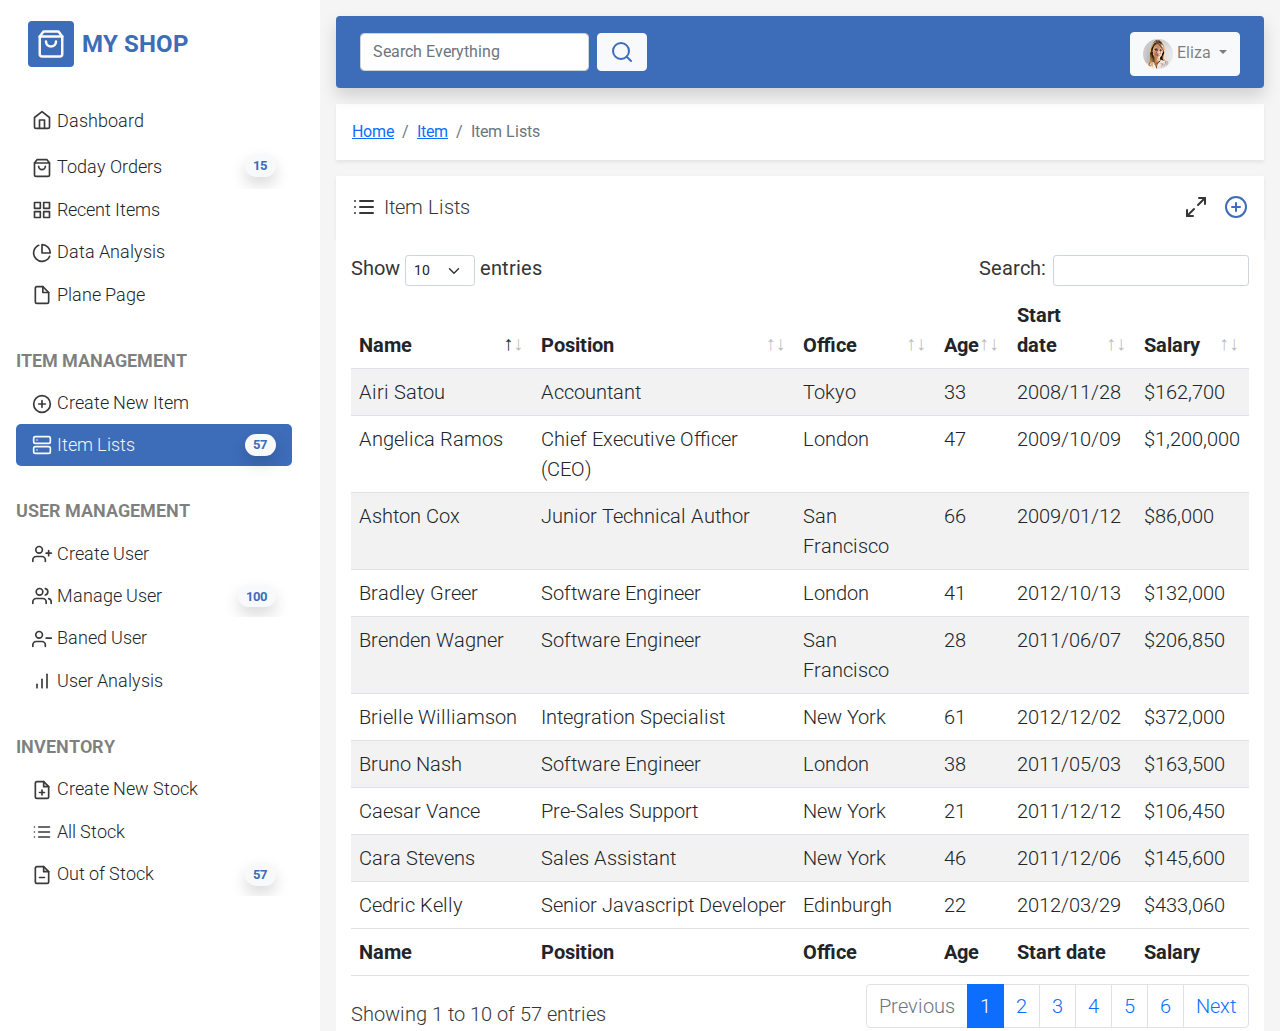
<file: item_list.html>
<!DOCTYPE html>
<html lang="en">
  <head>
    <meta charset="UTF-8" />
    <meta http-equiv="X-UA-Compatible" content="IE=edge" />
    <meta name="viewport" content="width=device-width, initial-scale=1.0" />
    <title>Add Items</title>
    <link rel="shortcut icon" href="#" type="image/x-icon" />
    <link
      rel="stylesheet"
      href="./assets/bootstrap-5.1.3-dist/css/bootstrap.css"
    />
    <link rel="stylesheet" href="./assets/datatable/DataTables-1.11.3/css/dataTables.bootstrap5.min.css">
    <link rel="stylesheet" href="./css/style.css" />
  </head>
  <body>
    <main class="container-fluid">
      <section class="row">
        <div class="col-xxl-2 col-xl-3 col-md-3 vh-100 sidebar  p-3">
          
          <div class="row mx-auto min-vh-100 flex-column">
            <div
              class="navbar-brand d-flex align-items-center"
            >
              <img
                src="./assets/svgs/shopping-bag.svg"
                class="nav-img bg-primary-blue p-2 rounded"
                alt=""
              />
              <span class="text-primary-blue fw-bold text-uppercase ms-2 fs-4"
                >My shop</span
              >
              <img
            src="./assets/svgs/x.svg"
            class="close-menu d-block d-md-none ms-auto"
            alt=""
          />
            </div>
            
            <div class="list-group my-4 navbar-fs">
              <a
                href="index.html"
                class="list-group-item  d-flex align-items-center my-1 list-group-item-action"
                aria-current="true"
              >
                <svg xmlns="http://www.w3.org/2000/svg" viewBox="0 0 24 24" fill="none" stroke="currentColor" stroke-width="2" stroke-linecap="round" stroke-linejoin="round" class="feather feather-home"><path d="M3 9l9-7 9 7v11a2 2 0 0 1-2 2H5a2 2 0 0 1-2-2z"></path><polyline points="9 22 9 12 15 12 15 22"></polyline></svg><span>Dashboard</span>
              </a>
              <a href="index.html" class="list-group-item d-flex justify-content-between align-items-start list-group-item-action">
                <span class="text-wrap">
                  <svg xmlns="http://www.w3.org/2000/svg" viewBox="0 0 24 24" fill="none" stroke-width="2" stroke-linecap="round" stroke-linejoin="round" class="feather feather-shopping-bag"><path d="M6 2L3 6v14a2 2 0 0 0 2 2h14a2 2 0 0 0 2-2V6l-3-4z"></path><line x1="3" y1="6" x2="21" y2="6"></line><path d="M16 10a4 4 0 0 1-8 0"></path></svg><span>Today Orders</span>
                </span>
                <span class="badge bg-light text-primary-blue shadow rounded-pill float-end">15</span>
              </a
              >
              <a href="index.html" class="list-group-item list-group-item-action"
                >
                <svg xmlns="http://www.w3.org/2000/svg" width="24" height="24" viewBox="0 0 24 24" fill="none" stroke="currentColor" stroke-width="2" stroke-linecap="round" stroke-linejoin="round" class="feather feather-grid"><rect x="3" y="3" width="7" height="7"></rect><rect x="14" y="3" width="7" height="7"></rect><rect x="14" y="14" width="7" height="7"></rect><rect x="3" y="14" width="7" height="7"></rect></svg><span>Recent Items</span></a
              >
              <a href="index.html" class="list-group-item list-group-item-action"
                ><svg xmlns="http://www.w3.org/2000/svg" width="24" height="24" viewBox="0 0 24 24" fill="none" stroke="currentColor" stroke-width="2" stroke-linecap="round" stroke-linejoin="round" class="feather feather-pie-chart"><path d="M21.21 15.89A10 10 0 1 1 8 2.83"></path><path d="M22 12A10 10 0 0 0 12 2v10z"></path></svg><span>Data Analysis</span></a
              >
              <a
                href="index.html"
                class="list-group-item list-group-item-action"
                tabindex="-1"
                aria-disabled="true"
                ><svg xmlns="http://www.w3.org/2000/svg" width="24" height="24" viewBox="0 0 24 24" fill="none" stroke="currentColor" stroke-width="2" stroke-linecap="round" stroke-linejoin="round" class="feather feather-file"><path d="M13 2H6a2 2 0 0 0-2 2v16a2 2 0 0 0 2 2h12a2 2 0 0 0 2-2V9z"></path><polyline points="13 2 13 9 20 9"></polyline></svg><span>Plane Page</span></a
              >
            </div>
            <div class="list-group navbar-fs mb-4">
              <a
                href="index.html"
                class="list-group-item px-0 fw-bold text-black-50 text-uppercase list-group-item-action"
                aria-current="true"
              >
                Item Management
              </a>
              <a href="add_item.html" class="list-group-item  list-group-item-action"
                ><svg xmlns="http://www.w3.org/2000/svg" width="24" height="24" viewBox="0 0 24 24" fill="none" stroke="currentColor" stroke-width="2" stroke-linecap="round" stroke-linejoin="round" class="feather feather-plus-circle"><circle cx="12" cy="12" r="10"></circle><line x1="12" y1="8" x2="12" y2="16"></line><line x1="8" y1="12" x2="16" y2="12"></line></svg><span>Create New Item</span></a
              >
              <a href="#" class="list-group-item active nav-active d-flex justify-content-between align-items-center list-group-item-action">
                <span><svg xmlns="http://www.w3.org/2000/svg" width="24" height="24" viewBox="0 0 24 24" fill="none" stroke="currentColor" stroke-width="2" stroke-linecap="round" stroke-linejoin="round" class="feather feather-server"><rect x="2" y="2" width="20" height="8" rx="2" ry="2"></rect><rect x="2" y="14" width="20" height="8" rx="2" ry="2"></rect><line x1="6" y1="6" x2="6.01" y2="6"></line><line x1="6" y1="18" x2="6.01" y2="18"></line></svg><span>Item Lists</span></span>
                <span class="badge bg-light shadow text-primary-blue rounded-pill">57</span></a
              >
            </div>
            <div class="list-group navbar-fs mb-4">
              <a
                href="item_list.html"
                class="list-group-item px-0 fw-bold text-black-50 text-uppercase list-group-item-action"
                aria-current="true"
              >
                User Management
              </a>
              <a href="item_list.html" class="list-group-item list-group-item-action"
                ><svg xmlns="http://www.w3.org/2000/svg" width="24" height="24" viewBox="0 0 24 24" fill="none" stroke="currentColor" stroke-width="2" stroke-linecap="round" stroke-linejoin="round" class="feather feather-user-plus"><path d="M16 21v-2a4 4 0 0 0-4-4H5a4 4 0 0 0-4 4v2"></path><circle cx="8.5" cy="7" r="4"></circle><line x1="20" y1="8" x2="20" y2="14"></line><line x1="23" y1="11" x2="17" y2="11"></line></svg><span>Create User</span></a
              >
              
              <a href="item_list.html" class="list-group-item d-flex justify-content-between align-items-center list-group-item-action"
                ><span><svg xmlns="http://www.w3.org/2000/svg" width="24" height="24" viewBox="0 0 24 24" fill="none" stroke="currentColor" stroke-width="2" stroke-linecap="round" stroke-linejoin="round" class="feather feather-users"><path d="M17 21v-2a4 4 0 0 0-4-4H5a4 4 0 0 0-4 4v2"></path><circle cx="9" cy="7" r="4"></circle><path d="M23 21v-2a4 4 0 0 0-3-3.87"></path><path d="M16 3.13a4 4 0 0 1 0 7.75"></path></svg><span>Manage User</span></span><span class="badge bg-light shadow text-primary-blue rounded-pill">100</span></a
              >
              <a href="item_list.html" class="list-group-item list-group-item-action"
                ><svg xmlns="http://www.w3.org/2000/svg" width="24" height="24" viewBox="0 0 24 24" fill="none" stroke="currentColor" stroke-width="2" stroke-linecap="round" stroke-linejoin="round" class="feather feather-user-minus"><path d="M16 21v-2a4 4 0 0 0-4-4H5a4 4 0 0 0-4 4v2"></path><circle cx="8.5" cy="7" r="4"></circle><line x1="23" y1="11" x2="17" y2="11"></line></svg><span>Baned User</span></a
              >
              <a href="item_list.html" class="list-group-item list-group-item-action"
                ><svg xmlns="http://www.w3.org/2000/svg" width="24" height="24" viewBox="0 0 24 24" fill="none" stroke="currentColor" stroke-width="2" stroke-linecap="round" stroke-linejoin="round" class="feather feather-bar-chart"><line x1="12" y1="20" x2="12" y2="10"></line><line x1="18" y1="20" x2="18" y2="4"></line><line x1="6" y1="20" x2="6" y2="16"></line></svg><span>User Analysis</span></a
              >
            </div>
            <div class="list-group navbar-fs mb-4">
              <a
                href="item_list.html"
                class="list-group-item px-0 fw-bold text-black-50 text-uppercase list-group-item-action"
                aria-current="true"
              >
                Inventory
              </a>
              <a href="item_list.html" class="list-group-item list-group-item-action"
                ><svg xmlns="http://www.w3.org/2000/svg" width="24" height="24" viewBox="0 0 24 24" fill="none" stroke="currentColor" stroke-width="2" stroke-linecap="round" stroke-linejoin="round" class="feather feather-file-plus"><path d="M14 2H6a2 2 0 0 0-2 2v16a2 2 0 0 0 2 2h12a2 2 0 0 0 2-2V8z"></path><polyline points="14 2 14 8 20 8"></polyline><line x1="12" y1="18" x2="12" y2="12"></line><line x1="9" y1="15" x2="15" y2="15"></line></svg><span>Create New Stock</span></a
              >
              <a href="item_list.html" class="list-group-item list-group-item-action"
                ><svg xmlns="http://www.w3.org/2000/svg" width="24" height="24" viewBox="0 0 24 24" fill="none" stroke="currentColor" stroke-width="2" stroke-linecap="round" stroke-linejoin="round" class="feather feather-list"><line x1="8" y1="6" x2="21" y2="6"></line><line x1="8" y1="12" x2="21" y2="12"></line><line x1="8" y1="18" x2="21" y2="18"></line><line x1="3" y1="6" x2="3.01" y2="6"></line><line x1="3" y1="12" x2="3.01" y2="12"></line><line x1="3" y1="18" x2="3.01" y2="18"></line></svg><span>All Stock</span></a
              >
              <a href="item_list.html" class="list-group-item d-flex justify-content-between align-items-center list-group-item-action"
                ><span><svg xmlns="http://www.w3.org/2000/svg" width="24" height="24" viewBox="0 0 24 24" fill="none" stroke="currentColor" stroke-width="2" stroke-linecap="round" stroke-linejoin="round" class="feather feather-file-minus"><path d="M14 2H6a2 2 0 0 0-2 2v16a2 2 0 0 0 2 2h12a2 2 0 0 0 2-2V8z"></path><polyline points="14 2 14 8 20 8"></polyline><line x1="9" y1="15" x2="15" y2="15"></line></svg><span>Out of Stock</span></span><span class="badge bg-light shadow text-primary-blue rounded-pill">57</span></a
              >
              
              <a href="item_list.html" class="list-group-item list-group-item-action"
                ><svg xmlns="http://www.w3.org/2000/svg" width="24" height="24" viewBox="0 0 24 24" fill="none" stroke="currentColor" stroke-width="2" stroke-linecap="round" stroke-linejoin="round" class="feather feather-bar-chart-2"><line x1="18" y1="20" x2="18" y2="10"></line><line x1="12" y1="20" x2="12" y2="4"></line><line x1="6" y1="20" x2="6" y2="14"></line></svg><span>Stock Analysis</span></a
              >
            </div>
            <div class="list-group navbar-fs mb-4">
              <a
                href="item_list.html"
                class="list-group-item px-0 fw-bold text-black-50 text-uppercase list-group-item-action"
                aria-current="true"
              >
                Your Profile
              </a>
              
              <a href="item_list.html" class="list-group-item list-group-item-action"
                ><svg xmlns="http://www.w3.org/2000/svg" width="24" height="24" viewBox="0 0 24 24" fill="none" stroke="currentColor" stroke-width="2" stroke-linecap="round" stroke-linejoin="round" class="feather feather-lock"><rect x="3" y="11" width="18" height="11" rx="2" ry="2"></rect><path d="M7 11V7a5 5 0 0 1 10 0v4"></path></svg><span>Change Password</span></a
              >
              <a href="item_list.html" class="list-group-item list-group-item-action"
                ><svg xmlns="http://www.w3.org/2000/svg" width="24" height="24" viewBox="0 0 24 24" fill="none" stroke="currentColor" stroke-width="2" stroke-linecap="round" stroke-linejoin="round" class="feather feather-user-check"><path d="M16 21v-2a4 4 0 0 0-4-4H5a4 4 0 0 0-4 4v2"></path><circle cx="8.5" cy="7" r="4"></circle><polyline points="17 11 19 13 23 9"></polyline></svg><span>Edit Profile</span></a
              >
            </div>
            
          </div>
        </div>

        <div class="col-12 col-xxl-10 col-xl-9 col-md-9 col-sm-12 min-vh-100 bg-primary content p-3">
          <!-- Navbar -->
          <nav class="navbar navbar-expand-lg  navbar-dark rounded shadow">
            <div class="container-fluid py-1">
              <img
                src="./assets/svgs/menu.svg"
                class="hamburger-menu d-block d-md-none"
                alt=""
              />
              <form class="d-md-flex d-none">
                <input
                  class="form-control me-2"
                  type="search"
                  placeholder="Search Everything"
                  aria-label="Search"
                />
                <button class="btn btn-light text-black-50" type="submit">
                  <img src="./assets/svgs/search.svg" alt="" />
                </button>
              </form>
              <div class="dropdown ms-auto mt-1">
                <button
                  class="btn btn-light text-black-50 dropdown-toggle"
                  type="button"
                  id="dropdownMenuButton1"
                  data-bs-toggle="dropdown"
                  aria-expanded="false"
                >
                  <img
                    src="./assets/images/avatar1.jpg"
                    class="rounded-circle dropdown-image"
                    alt=""
                  />
                  Eliza
                </button>
                <ul
                  class="dropdown-menu text-black-50"
                  aria-labelledby="dropdownMenuButton1"
                >
                  <li><a class="dropdown-item" href="#">Action</a></li>
                  <li><a class="dropdown-item" href="#">Another action</a></li>
                  <li class="dropdown-divider"></li>
                  <li>
                    <a class="dropdown-item" href="#">Logout</a>
                  </li>
                </ul>
              </div>
            </div>
          </nav>

          <!-- Breadcrumb -->
          <nav aria-label="breadcrumb">
            <ol class="breadcrumb fs-6 p-3 bg-white my-3 shadow-sm">
              <li class="breadcrumb-item"><a href="#">Home</a></li>
              <li class="breadcrumb-item active" aria-current="page"><a href="#">Item</a></li>
              <li class="breadcrumb-item active" aria-current="page">Item Lists</li>
            </ol>
          </nav>

          <div class="fs-5 fw-light">
            <div class="tableHeader d-flex justify-content-between align-items-center bg-white p-3 shadow-sm">
                <div class="left d-flex align-items-center">
                    <svg xmlns="http://www.w3.org/2000/svg" width="24" height="24" viewBox="0 0 24 24" fill="none" stroke="currentColor" stroke-width="2" stroke-linecap="round" stroke-linejoin="round" class="feather feather-list"><line x1="8" y1="6" x2="21" y2="6"></line><line x1="8" y1="12" x2="21" y2="12"></line><line x1="8" y1="18" x2="21" y2="18"></line><line x1="3" y1="6" x2="3.01" y2="6"></line><line x1="3" y1="12" x2="3.01" y2="12"></line><line x1="3" y1="18" x2="3.01" y2="18"></line></svg>
                    <span class="ms-2">Item Lists</span>
                </div>
                <div class="right d-flex align-items-center">
                    <svg xmlns="http://www.w3.org/2000/svg" width="24" height="24" viewBox="0 0 24 24" fill="none" stroke="currentColor" stroke-width="2" stroke-linecap="round" stroke-linejoin="round" class="feather feather-maximize-2"><polyline points="15 3 21 3 21 9"></polyline><polyline points="9 21 3 21 3 15"></polyline><line x1="21" y1="3" x2="14" y2="10"></line><line x1="3" y1="21" x2="10" y2="14"></line></svg>
                    <svg xmlns="http://www.w3.org/2000/svg" class="ms-3" width="24" height="24" viewBox="0 0 24 24" fill="none" stroke="#3d6cb9" stroke-width="2" stroke-linecap="round" stroke-linejoin="round" class="feather feather-plus-circle"><circle cx="12" cy="12" r="10"></circle><line x1="12" y1="8" x2="12" y2="16"></line><line x1="8" y1="12" x2="16" y2="12"></line></svg>
                </div>
            </div>
            
            <table id="example" class="table table-striped" style="width:100%">
        <thead>
            <tr>
                <th>Name</th>
                <th>Position</th>
                <th>Office</th>
                <th>Age</th>
                <th>Start date</th>
                <th>Salary</th>
            </tr>
        </thead>
        <tbody>
            <tr>
                <td>Tiger Nixon</td>
                <td>System Architect</td>
                <td>Edinburgh</td>
                <td>61</td>
                <td>2011/04/25</td>
                <td>$320,800</td>
            </tr>
            <tr>
                <td>Garrett Winters</td>
                <td>Accountant</td>
                <td>Tokyo</td>
                <td>63</td>
                <td>2011/07/25</td>
                <td>$170,750</td>
            </tr>
            <tr>
                <td>Ashton Cox</td>
                <td>Junior Technical Author</td>
                <td>San Francisco</td>
                <td>66</td>
                <td>2009/01/12</td>
                <td>$86,000</td>
            </tr>
            <tr>
                <td>Cedric Kelly</td>
                <td>Senior Javascript Developer</td>
                <td>Edinburgh</td>
                <td>22</td>
                <td>2012/03/29</td>
                <td>$433,060</td>
            </tr>
            <tr>
                <td>Airi Satou</td>
                <td>Accountant</td>
                <td>Tokyo</td>
                <td>33</td>
                <td>2008/11/28</td>
                <td>$162,700</td>
            </tr>
            <tr>
                <td>Brielle Williamson</td>
                <td>Integration Specialist</td>
                <td>New York</td>
                <td>61</td>
                <td>2012/12/02</td>
                <td>$372,000</td>
            </tr>
            <tr>
                <td>Herrod Chandler</td>
                <td>Sales Assistant</td>
                <td>San Francisco</td>
                <td>59</td>
                <td>2012/08/06</td>
                <td>$137,500</td>
            </tr>
            <tr>
                <td>Rhona Davidson</td>
                <td>Integration Specialist</td>
                <td>Tokyo</td>
                <td>55</td>
                <td>2010/10/14</td>
                <td>$327,900</td>
            </tr>
            <tr>
                <td>Colleen Hurst</td>
                <td>Javascript Developer</td>
                <td>San Francisco</td>
                <td>39</td>
                <td>2009/09/15</td>
                <td>$205,500</td>
            </tr>
            <tr>
                <td>Sonya Frost</td>
                <td>Software Engineer</td>
                <td>Edinburgh</td>
                <td>23</td>
                <td>2008/12/13</td>
                <td>$103,600</td>
            </tr>
            <tr>
                <td>Jena Gaines</td>
                <td>Office Manager</td>
                <td>London</td>
                <td>30</td>
                <td>2008/12/19</td>
                <td>$90,560</td>
            </tr>
            <tr>
                <td>Quinn Flynn</td>
                <td>Support Lead</td>
                <td>Edinburgh</td>
                <td>22</td>
                <td>2013/03/03</td>
                <td>$342,000</td>
            </tr>
            <tr>
                <td>Charde Marshall</td>
                <td>Regional Director</td>
                <td>San Francisco</td>
                <td>36</td>
                <td>2008/10/16</td>
                <td>$470,600</td>
            </tr>
            <tr>
                <td>Haley Kennedy</td>
                <td>Senior Marketing Designer</td>
                <td>London</td>
                <td>43</td>
                <td>2012/12/18</td>
                <td>$313,500</td>
            </tr>
            <tr>
                <td>Tatyana Fitzpatrick</td>
                <td>Regional Director</td>
                <td>London</td>
                <td>19</td>
                <td>2010/03/17</td>
                <td>$385,750</td>
            </tr>
            <tr>
                <td>Michael Silva</td>
                <td>Marketing Designer</td>
                <td>London</td>
                <td>66</td>
                <td>2012/11/27</td>
                <td>$198,500</td>
            </tr>
            <tr>
                <td>Paul Byrd</td>
                <td>Chief Financial Officer (CFO)</td>
                <td>New York</td>
                <td>64</td>
                <td>2010/06/09</td>
                <td>$725,000</td>
            </tr>
            <tr>
                <td>Gloria Little</td>
                <td>Systems Administrator</td>
                <td>New York</td>
                <td>59</td>
                <td>2009/04/10</td>
                <td>$237,500</td>
            </tr>
            <tr>
                <td>Bradley Greer</td>
                <td>Software Engineer</td>
                <td>London</td>
                <td>41</td>
                <td>2012/10/13</td>
                <td>$132,000</td>
            </tr>
            <tr>
                <td>Dai Rios</td>
                <td>Personnel Lead</td>
                <td>Edinburgh</td>
                <td>35</td>
                <td>2012/09/26</td>
                <td>$217,500</td>
            </tr>
            <tr>
                <td>Jenette Caldwell</td>
                <td>Development Lead</td>
                <td>New York</td>
                <td>30</td>
                <td>2011/09/03</td>
                <td>$345,000</td>
            </tr>
            <tr>
                <td>Yuri Berry</td>
                <td>Chief Marketing Officer (CMO)</td>
                <td>New York</td>
                <td>40</td>
                <td>2009/06/25</td>
                <td>$675,000</td>
            </tr>
            <tr>
                <td>Caesar Vance</td>
                <td>Pre-Sales Support</td>
                <td>New York</td>
                <td>21</td>
                <td>2011/12/12</td>
                <td>$106,450</td>
            </tr>
            <tr>
                <td>Doris Wilder</td>
                <td>Sales Assistant</td>
                <td>Sydney</td>
                <td>23</td>
                <td>2010/09/20</td>
                <td>$85,600</td>
            </tr>
            <tr>
                <td>Angelica Ramos</td>
                <td>Chief Executive Officer (CEO)</td>
                <td>London</td>
                <td>47</td>
                <td>2009/10/09</td>
                <td>$1,200,000</td>
            </tr>
            <tr>
                <td>Gavin Joyce</td>
                <td>Developer</td>
                <td>Edinburgh</td>
                <td>42</td>
                <td>2010/12/22</td>
                <td>$92,575</td>
            </tr>
            <tr>
                <td>Jennifer Chang</td>
                <td>Regional Director</td>
                <td>Singapore</td>
                <td>28</td>
                <td>2010/11/14</td>
                <td>$357,650</td>
            </tr>
            <tr>
                <td>Brenden Wagner</td>
                <td>Software Engineer</td>
                <td>San Francisco</td>
                <td>28</td>
                <td>2011/06/07</td>
                <td>$206,850</td>
            </tr>
            <tr>
                <td>Fiona Green</td>
                <td>Chief Operating Officer (COO)</td>
                <td>San Francisco</td>
                <td>48</td>
                <td>2010/03/11</td>
                <td>$850,000</td>
            </tr>
            <tr>
                <td>Shou Itou</td>
                <td>Regional Marketing</td>
                <td>Tokyo</td>
                <td>20</td>
                <td>2011/08/14</td>
                <td>$163,000</td>
            </tr>
            <tr>
                <td>Michelle House</td>
                <td>Integration Specialist</td>
                <td>Sydney</td>
                <td>37</td>
                <td>2011/06/02</td>
                <td>$95,400</td>
            </tr>
            <tr>
                <td>Suki Burks</td>
                <td>Developer</td>
                <td>London</td>
                <td>53</td>
                <td>2009/10/22</td>
                <td>$114,500</td>
            </tr>
            <tr>
                <td>Prescott Bartlett</td>
                <td>Technical Author</td>
                <td>London</td>
                <td>27</td>
                <td>2011/05/07</td>
                <td>$145,000</td>
            </tr>
            <tr>
                <td>Gavin Cortez</td>
                <td>Team Leader</td>
                <td>San Francisco</td>
                <td>22</td>
                <td>2008/10/26</td>
                <td>$235,500</td>
            </tr>
            <tr>
                <td>Martena Mccray</td>
                <td>Post-Sales support</td>
                <td>Edinburgh</td>
                <td>46</td>
                <td>2011/03/09</td>
                <td>$324,050</td>
            </tr>
            <tr>
                <td>Unity Butler</td>
                <td>Marketing Designer</td>
                <td>San Francisco</td>
                <td>47</td>
                <td>2009/12/09</td>
                <td>$85,675</td>
            </tr>
            <tr>
                <td>Howard Hatfield</td>
                <td>Office Manager</td>
                <td>San Francisco</td>
                <td>51</td>
                <td>2008/12/16</td>
                <td>$164,500</td>
            </tr>
            <tr>
                <td>Hope Fuentes</td>
                <td>Secretary</td>
                <td>San Francisco</td>
                <td>41</td>
                <td>2010/02/12</td>
                <td>$109,850</td>
            </tr>
            <tr>
                <td>Vivian Harrell</td>
                <td>Financial Controller</td>
                <td>San Francisco</td>
                <td>62</td>
                <td>2009/02/14</td>
                <td>$452,500</td>
            </tr>
            <tr>
                <td>Timothy Mooney</td>
                <td>Office Manager</td>
                <td>London</td>
                <td>37</td>
                <td>2008/12/11</td>
                <td>$136,200</td>
            </tr>
            <tr>
                <td>Jackson Bradshaw</td>
                <td>Director</td>
                <td>New York</td>
                <td>65</td>
                <td>2008/09/26</td>
                <td>$645,750</td>
            </tr>
            <tr>
                <td>Olivia Liang</td>
                <td>Support Engineer</td>
                <td>Singapore</td>
                <td>64</td>
                <td>2011/02/03</td>
                <td>$234,500</td>
            </tr>
            <tr>
                <td>Bruno Nash</td>
                <td>Software Engineer</td>
                <td>London</td>
                <td>38</td>
                <td>2011/05/03</td>
                <td>$163,500</td>
            </tr>
            <tr>
                <td>Sakura Yamamoto</td>
                <td>Support Engineer</td>
                <td>Tokyo</td>
                <td>37</td>
                <td>2009/08/19</td>
                <td>$139,575</td>
            </tr>
            <tr>
                <td>Thor Walton</td>
                <td>Developer</td>
                <td>New York</td>
                <td>61</td>
                <td>2013/08/11</td>
                <td>$98,540</td>
            </tr>
            <tr>
                <td>Finn Camacho</td>
                <td>Support Engineer</td>
                <td>San Francisco</td>
                <td>47</td>
                <td>2009/07/07</td>
                <td>$87,500</td>
            </tr>
            <tr>
                <td>Serge Baldwin</td>
                <td>Data Coordinator</td>
                <td>Singapore</td>
                <td>64</td>
                <td>2012/04/09</td>
                <td>$138,575</td>
            </tr>
            <tr>
                <td>Zenaida Frank</td>
                <td>Software Engineer</td>
                <td>New York</td>
                <td>63</td>
                <td>2010/01/04</td>
                <td>$125,250</td>
            </tr>
            <tr>
                <td>Zorita Serrano</td>
                <td>Software Engineer</td>
                <td>San Francisco</td>
                <td>56</td>
                <td>2012/06/01</td>
                <td>$115,000</td>
            </tr>
            <tr>
                <td>Jennifer Acosta</td>
                <td>Junior Javascript Developer</td>
                <td>Edinburgh</td>
                <td>43</td>
                <td>2013/02/01</td>
                <td>$75,650</td>
            </tr>
            <tr>
                <td>Cara Stevens</td>
                <td>Sales Assistant</td>
                <td>New York</td>
                <td>46</td>
                <td>2011/12/06</td>
                <td>$145,600</td>
            </tr>
            <tr>
                <td>Hermione Butler</td>
                <td>Regional Director</td>
                <td>London</td>
                <td>47</td>
                <td>2011/03/21</td>
                <td>$356,250</td>
            </tr>
            <tr>
                <td>Lael Greer</td>
                <td>Systems Administrator</td>
                <td>London</td>
                <td>21</td>
                <td>2009/02/27</td>
                <td>$103,500</td>
            </tr>
            <tr>
                <td>Jonas Alexander</td>
                <td>Developer</td>
                <td>San Francisco</td>
                <td>30</td>
                <td>2010/07/14</td>
                <td>$86,500</td>
            </tr>
            <tr>
                <td>Shad Decker</td>
                <td>Regional Director</td>
                <td>Edinburgh</td>
                <td>51</td>
                <td>2008/11/13</td>
                <td>$183,000</td>
            </tr>
            <tr>
                <td>Michael Bruce</td>
                <td>Javascript Developer</td>
                <td>Singapore</td>
                <td>29</td>
                <td>2011/06/27</td>
                <td>$183,000</td>
            </tr>
            <tr>
                <td>Donna Snider</td>
                <td>Customer Support</td>
                <td>New York</td>
                <td>27</td>
                <td>2011/01/25</td>
                <td>$112,000</td>
            </tr>
        </tbody>
        <tfoot>
            <tr>
                <th>Name</th>
                <th>Position</th>
                <th>Office</th>
                <th>Age</th>
                <th>Start date</th>
                <th>Salary</th>
            </tr>
        </tfoot>
    </table>
          </div>
          

        

      </section>
    </main>

    <script src="./js/jquery.js"></script>
    <script src="./assets/datatable/DataTables-1.11.3/js/jquery.dataTables.min.js"></script>
    <script src="./assets/datatable/DataTables-1.11.3/js/dataTables.bootstrap5.min.js"></script>
    <script src="./js/add_item.js"></script>
  </body>
</html>
</file>
<file: css/style.css>
@import url('https://fonts.googleapis.com/css2?family=Roboto:wght@100;300;400;500;700&display=swap');
* {
  box-sizing: border-box;
}

:root{
  --primary-soft: #f5f5f5;
  --primary-blue: #3d6cb9;
}

html{
  scroll-behavior: smooth;
}

body {
  /* background-color: #343a40; */
  color: rgb(54, 54, 54);
  font-family: 'Roboto', sans-serif;
  font-size: 62.5%;
  
}

.navbar-fs{
  font-size: 1.1rem;
  font-weight: 300;
}

.bg-primary-blue{
  background-color: var(--primary-blue);
}
.text-primary-blue{
  color: var(--primary-blue);
}
.sidebar{
  transition: left 0.7s;
  overflow-y: scroll;
  scrollbar-width: thin;
}

.list-group-item.active{
  background-color: var(--primary-blue);
  border-radius: 5px;
  color: var(--primary-soft);
}

.content{
  background-color: var(--primary-soft) !important;
}

.navbar{
  background-color: #3d6cb9;
}

.page-item{
  padding: 0;
}

.dropdown-image{
  width: 30px;
  height: 30px;
}

.list-group-item{
  border: none;
}

.dt-bootstrap5{
  padding: 15px;
  background-color: white;
}

.list-group-item svg{
  width: 20px;
  height: 20px;
  margin-top: -2px;
  stroke: rgb(58, 58, 58);
  margin-right: 5px;
}

.list-group-item.nav-active svg{
  stroke: #fafafa;
}

.chartOne-header span img{
  border: 3px solid #fafafa;
  margin-left: -25px;
}

.splide__arrows{
  display: none;
}

.splide__list{
  list-style: none;
}

.price-card img{
  height: 200px;
}
.carousel-item{
  margin-top: 100px;
}
.carousel-indicators button{
  background-color: #aaa !important;
}
.dashboardTable tr th, .dashboardTable tr td{
  padding: 1.2rem;
}
@media (max-width: 768px) {
  .sidebar{
    position: absolute;
    top: 0;
    left: -100%;
    width: 70vw;
    background-color: #fff;
    z-index: 2000;
  }
}

::-webkit-scrollbar{
  width: 5px;
}

::-webkit-scrollbar-thumb{
  background-color: #ddd;
}

.total-count-card-section div svg{
  stroke: var(--primary-blue);

}
</file>
